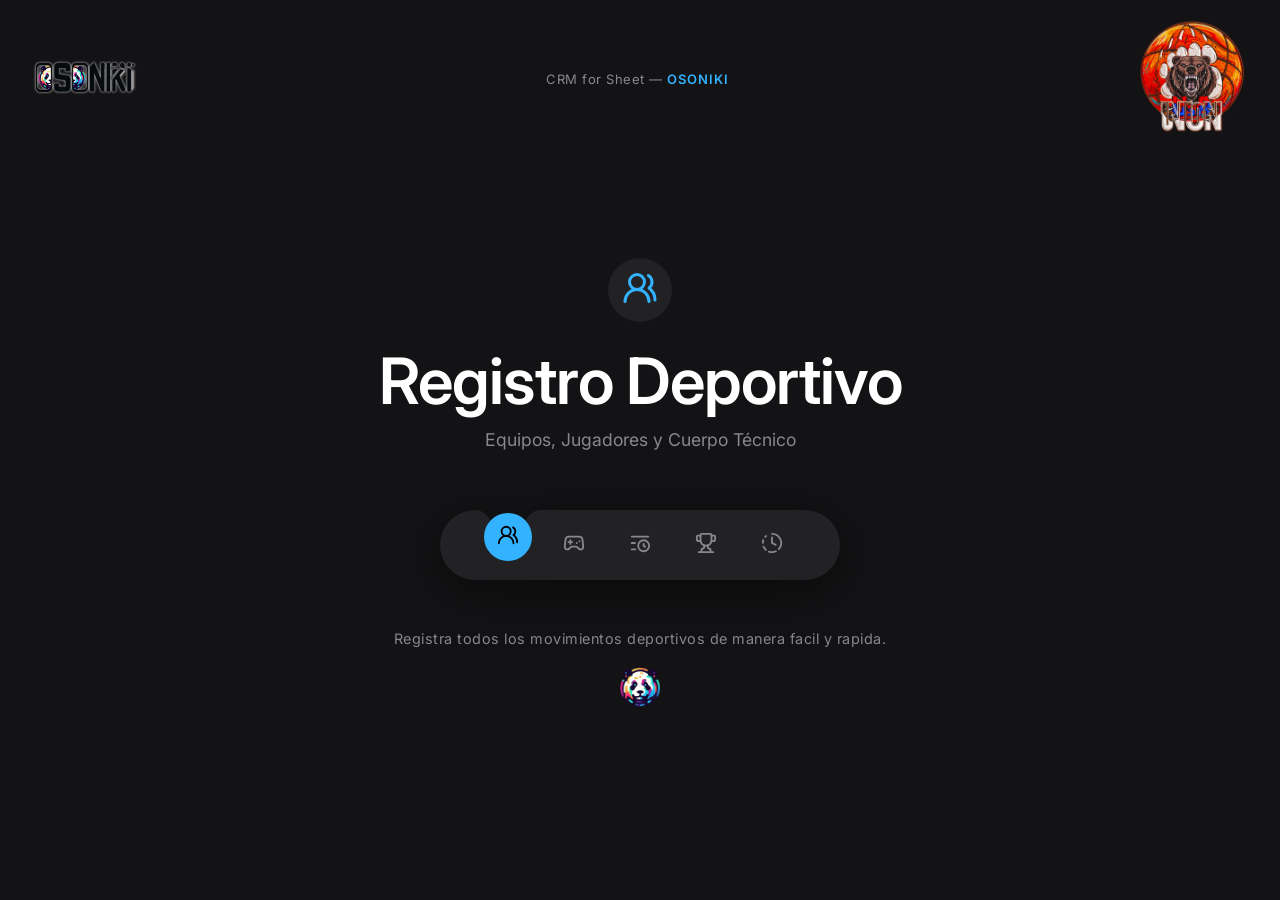
<file: index.html>
<!doctype html>
<html lang="es">
  <head>
    <link href="Asset/icono oso2.png" rel="icon" sizes="200x200" />
    <meta charset="UTF-8" />
    <meta name="viewport" content="width=device-width, initial-scale=1.0" />
    <title>CRM OSONIKI</title>
    <link
      href="https://fonts.googleapis.com/css2?family=Inter:wght@400;500;600&display=swap"
      rel="stylesheet"
    />
    <link rel="stylesheet" href="style.css" />
  </head>
  <body>
    <div class="top-bar">
      <div class="window-controls">
        <div id="logo">
          <img
            src="Asset/Osiniki4k.png"
            alt="LogoPersonalizado"
            width="110"
            height="45"
          />
        </div>
      </div>
      <div class="title-bar">
        CRM for Sheet — <span class="highlight">OSONIKI</span>
      </div>
      <div id="logo">
        <img
          src="Asset/Union4.png"
          alt="LogoPersonalizado"
          width="115"
          height="115"
        />
      </div>
    </div>

    <div class="main-content">
      <div class="icon-display" id="main-display"></div>
      <h1 id="main-title">Home</h1>
      <p class="subtitle" id="main-subtitle">Everything, on one surface.</p>

      <div class="dock-container" id="dock">
        <svg class="dock-bg" viewBox="0 0 400 70">
          <path id="dock-path" d="" />
        </svg>
        <div class="bead" id="bead"></div>

        <div class="tabs" id="tabs-container">
          <button
            class="tab active"
            data-color="#33b2ff"
            data-title="Registro Deportivo"
            data-subtitle="Equipos, Jugadores y Cuerpo Técnico"
          >
            <a href="Afiliados/index.html">
              <svg
                xmlns="http://www.w3.org/2000/svg"
                width="24"
                height="24"
                viewBox="0 0 24 24"
                fill="none"
                stroke="currentColor"
                stroke-width="2"
                stroke-linecap="round"
                stroke-linejoin="round"
                class="lucide lucide-users-round-icon lucide-users-round"
              >
                <path d="M18 21a8 8 0 0 0-16 0" />
                <circle cx="10" cy="8" r="5" />
                <path d="M22 20c0-3.37-2-6.5-4-8a5 5 0 0 0-.45-8.3" />
              </svg>
            </a>
          </button>
          <button
            class="tab"
            data-color="#ff6300"
            data-title="Game Play"
            data-subtitle="Calendario de Juegos"
          >
            <a href="Game Play/Game.html">
              <svg
                xmlns="http://www.w3.org/2000/svg"
                width="24"
                height="24"
                viewBox="0 0 24 24"
                fill="none"
                stroke="currentColor"
                stroke-width="2"
                stroke-linecap="round"
                stroke-linejoin="round"
                class="lucide lucide-gamepad2-icon lucide-gamepad-2"
              >
                <line x1="6" x2="10" y1="11" y2="11" />
                <line x1="8" x2="8" y1="9" y2="13" />
                <line x1="15" x2="15.01" y1="12" y2="12" />
                <line x1="18" x2="18.01" y1="10" y2="10" />
                <path
                  d="M17.32 5H6.68a4 4 0 0 0-3.978 3.59c-.006.052-.01.101-.017.152C2.604 9.416 2 14.456 2 16a3 3 0 0 0 3 3c1 0 1.5-.5 2-1l1.414-1.414A2 2 0 0 1 9.828 16h4.344a2 2 0 0 1 1.414.586L17 18c.5.5 1 1 2 1a3 3 0 0 0 3-3c0-1.545-.604-6.584-.685-7.258-.007-.05-.011-.1-.017-.151A4 4 0 0 0 17.32 5z"
                />
              </svg>
            </a>
          </button>
          <button
            class="tab"
            data-color="#ff003c"
            data-title="Game History"
            data-subtitle="Historial de juegos y partidos."
          >
            <a href="History Game/HistoryGame.html">
              <svg
                xmlns="http://www.w3.org/2000/svg"
                width="24"
                height="24"
                viewBox="0 0 24 24"
                fill="none"
                stroke="currentColor"
                stroke-width="2"
                stroke-linecap="round"
                stroke-linejoin="round"
                class="lucide lucide-list-clock-icon lucide-list-clock"
              >
                <path d="M16 13v2.2l1.6 1" />
                <path d="M3 12h3.458" />
                <path d="M3 19h3.832" />
                <path d="M3 5h18" />
                <circle cx="16" cy="15" r="6" />
              </svg>
            </a>
          </button>
          <button
            class="tab"
            data-color="#a855f7"
            data-title="Tabla de Posiciones"
            data-subtitle="Tabla de posiciones y Eliminatorias de la liga."
          >
            <a href="Position Table/PositionTable.html">
              <svg
                xmlns="http://www.w3.org/2000/svg"
                width="60"
                height="60"
                viewBox="0 0 24 24"
                fill="none"
                stroke="currentColor"
                stroke-width="1.75"
                stroke-linecap="round"
                stroke-linejoin="round"
                class="lucide lucide-trophy-icon lucide-trophy"
              >
                <path d="M10 14.66V17a1 1 0 0 1-1 1 2 2 0 0 0-2 2v2" />
                <path d="M14 14.66V17a1 1 0 0 0 1 1 2 2 0 0 1 2 2v2" />
                <path
                  d="M17.916 10H19.5A2.5 2.5 0 0 0 22 7.5V5a1 1 0 0 0-1-1h-3"
                />
                <path d="M4 22h16" />
                <path
                  d="M6 9a6 6 0 0 0 12 0V3a1 1 0 0 0-1-1H7a1 1 0 0 0-1 1z"
                />
                <path d="M6.084 10H4.5A2.5 2.5 0 0 1 2 7.5V5a1 1 0 0 1 1-1h3" />
              </svg>
            </a>
          </button>
          <button
            class="tab"
            data-color="#575757"
            data-title="Time Clock Control"
            data-subtitle="Agrega pedidos para generar N° Factura."
          >
            <a href="Reloj/Reloj.html">
              <svg
                xmlns="http://www.w3.org/2000/svg"
                width="24"
                height="24"
                viewBox="0 0 24 24"
                fill="none"
                stroke="currentColor"
                stroke-width="2"
                stroke-linecap="round"
                stroke-linejoin="round"
                class="lucide lucide-clock-fading-icon lucide-clock-fading"
              >
                <path d="M12 2a10 10 0 0 1 7.38 16.75" />
                <path d="M12 6v6l4 2" />
                <path d="M2.5 8.875a10 10 0 0 0-.5 3" />
                <path d="M2.83 16a10 10 0 0 0 2.43 3.4" />
                <path d="M4.636 5.235a10 10 0 0 1 .891-.857" />
                <path d="M8.644 21.42a10 10 0 0 0 7.631-.38" />
              </svg>
            </a>
          </button>
        </div>
      </div>

      <p class="instruction">
        Registra todos los movimientos deportivos de manera facil y rapida.
      </p>
      <br />
      <div id="logo">
        <img
          src="Asset/icono oso2.png"
          alt="LogoPersonalizado"
          width="40"
          height="40"
        />
      </div>
    </div>

    <script src="app.js"></script>
        <!-- Script del sistema de seguridad / bloqueo de enlaces -->
    <script src="Seguridad/auth-guard.js"></script>
  </body>
</html>
</file>
<file: style.css>
:root {
  --bg: #131315;
  --dock-bg: #222225;
  --text-main: #ffffff;
  --text-muted: #88888c;
  --accent: #caff33;
}

* {
  box-sizing: border-box;
  margin: 0;
  padding: 0;
}

body {
  background-color: var(--bg);
  color: var(--text-main);
  font-family: "Inter", sans-serif;
  display: flex;
  flex-direction: column;
  align-items: center;
  height: 100vh;
  overflow: hidden;
  user-select: none;
}

/* Top Bar */
.top-bar {
  width: 100%;
  display: flex;
  justify-content: space-between;
  align-items: center;
  padding: 20px 30px;
  font-size: 13px;
  color: var(--text-muted);
  letter-spacing: 0.5px;
}

.window-controls {
  display: flex;
  gap: 8px;
}

.window-controls span {
  width: 12px;
  height: 12px;
  border-radius: 50%;
}
.window-controls span:nth-child(1) {
  background-color: #ff5f56;
}
.window-controls span:nth-child(2) {
  background-color: #ffbd2e;
}
.window-controls span:nth-child(3) {
  background-color: #27c93f;
}

.title-bar span {
  font-weight: 600;
  color: #fff;
  letter-spacing: 1px;
}

.title-bar .highlight {
  color: var(--accent);
  transition: color 0.3s ease;
}

/* Main Content */
.main-content {
  flex-grow: 1;
  display: flex;
  flex-direction: column;
  align-items: center;
  justify-content: center;
  text-align: center;
  margin-top: -10vh;
}

.icon-display {
  width: 64px;
  height: 64px;
  background-color: var(--dock-bg);
  border-radius: 50%;
  display: flex;
  align-items: center;
  justify-content: center;
  margin-bottom: 20px;
  transition: all 0.4s cubic-bezier(0.2, 0.8, 0.2, 1);
}

.icon-display svg {
  width: 32px;
  height: 32px;
  stroke: var(--text-muted);
  transition: stroke 0.3s ease;
}

h1 {
  font-size: 4rem;
  font-weight: 600;
  margin-bottom: 10px;
  letter-spacing: -1px;
  transition: all 0.3s ease;
}

p.subtitle {
  color: var(--text-muted);
  font-size: 1.1rem;
  transition: all 0.3s ease;
}

/* Dock Container */
.dock-container {
  position: relative;
  width: 400px;
  height: 70px;
  margin-top: 60px;
  touch-action: none;
}

.dock-bg {
  position: absolute;
  top: 0;
  left: 0;
  width: 100%;
  height: 100%;
  z-index: 1;
  filter: drop-shadow(0 10px 25px rgba(0, 0, 0, 0.5));
}

.dock-bg path {
  fill: var(--dock-bg);
}

/* Bola (Bead) - Ajustada milimétricamente al hueco */
.bead {
  position: absolute;
  top: 3px;
  left: 0;
  width: 48px;
  height: 48px;
  border-radius: 50%;
  background-color: var(--accent);
  z-index: 5;
  pointer-events: none;
  will-change: transform;
}

/* Tabs e Íconos */
.tabs {
  position: absolute;
  top: 0;
  left: 0;
  width: 100%;
  height: 100%;
  display: flex;
  justify-content: space-between;
  padding: 0 35px; /* Sincronizado EXACTAMENTE con el cornerRadius de 35px */
  z-index: 10;
}

.tab {
  flex: 1;
  background: none;
  border: none;
  cursor: pointer;
  display: flex;
  align-items: center;
  justify-content: center;
  position: relative;
  height: 100%;
  outline: none;
}

.tab svg {
  width: 22px;
  height: 22px;
  stroke: var(--text-muted);
  stroke-width: 2;
  fill: none;
  transition:
    transform 0.35s cubic-bezier(0.34, 1.56, 0.64, 1),
    stroke 0.2s ease;
  position: relative;
  z-index: 20;
}

/* Estado activo centrado en la bola */
.tab.active svg {
  stroke: #000000;
  transform: translateY(-8px);
}

.instruction {
  margin-top: 50px;
  color: var(--text-muted);
  font-size: 0.9rem;
  letter-spacing: 0.5px;
}
</file>
